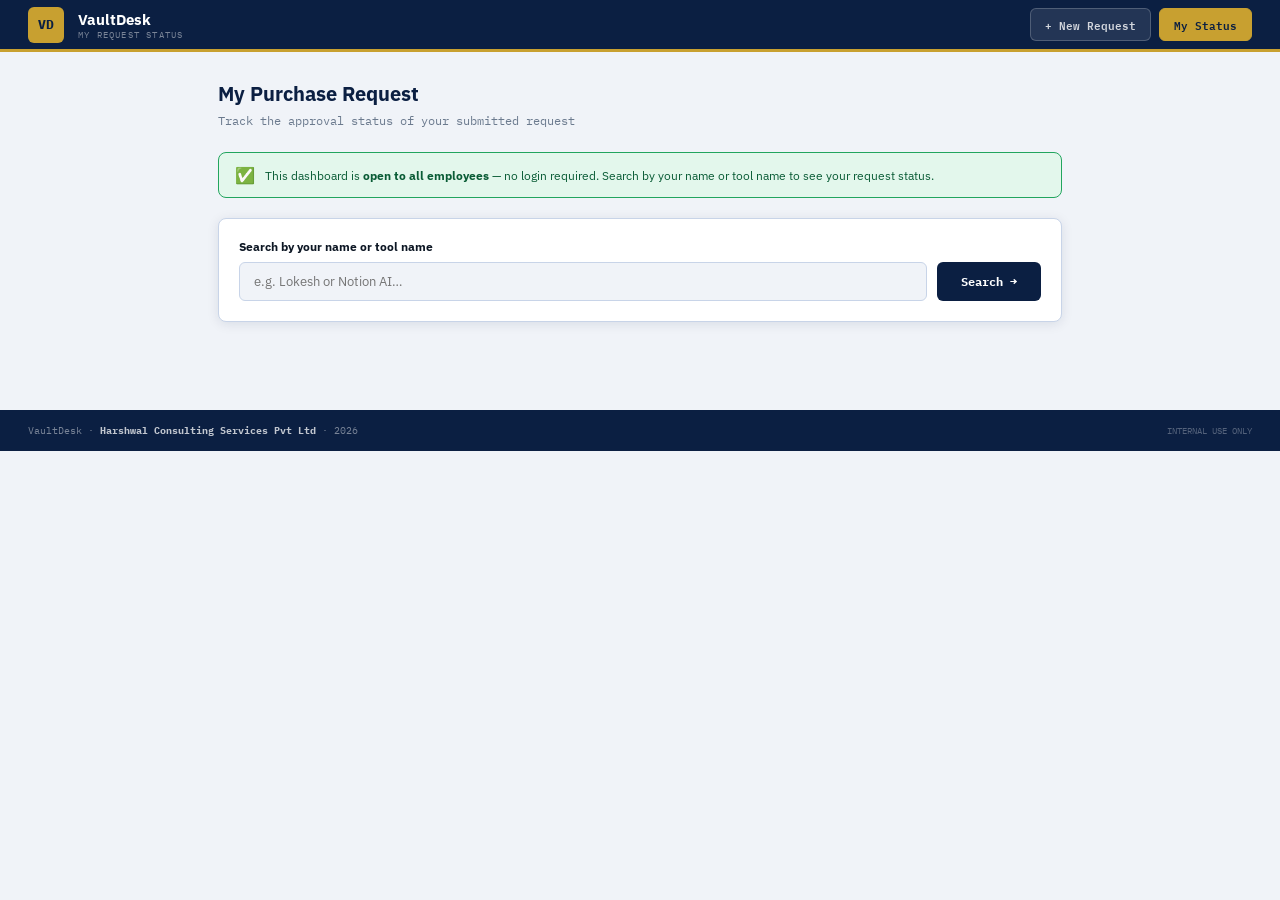
<file: employee-dashboard.html>
<!DOCTYPE html>
<html lang="en">
<head>
<meta charset="UTF-8"/>
<meta name="viewport" content="width=device-width,initial-scale=1.0"/>
<title>VaultDesk — My Request Status</title>
<link href="https://fonts.googleapis.com/css2?family=IBM+Plex+Mono:wght@400;600;700&family=IBM+Plex+Sans:wght@300;400;600;700;800&display=swap" rel="stylesheet"/>
<style>
:root{
  --navy:#0b1f42;--navy2:#132a5a;--gold:#c8a030;--gold2:#f0c040;--gold3:#fdf6e3;
  --green:#0a5c36;--green2:#22a55e;--green3:#e3f7ec;
  --coral:#b8001e;--coral2:#e93c52;--coral3:#fce8ec;
  --blue:#1250a0;--blue2:#3d88e0;--blue3:#e6f0fc;
  --orange:#b84010;--orange2:#e8692a;--orange3:#fdf0e8;
  --purple:#3d1478;--purple2:#7e3fd4;--purple3:#f0e8fc;
  --teal:#0d7a80;--teal2:#1abc9c;--teal3:#e2f7f5;
  --ink:#0d1724;--ink2:#2e3d52;--ink3:#6b7a8e;
  --bg:#f0f3f8;--white:#fff;--rule:#c8d4e8;
  --mono:'IBM Plex Mono',monospace;--sans:'IBM Plex Sans',sans-serif;
  --radius:8px;--shadow:0 2px 12px rgba(11,31,66,.10);
}
*{box-sizing:border-box;margin:0;padding:0}
body{font-family:var(--sans);background:var(--bg);color:var(--ink);font-size:13px}
.topbar{background:var(--navy);border-bottom:3px solid var(--gold);padding:0 28px;min-height:52px;display:flex;align-items:center;justify-content:space-between}
.brand{display:flex;align-items:center;gap:14px}
.brand-logo{width:36px;height:36px;background:var(--gold);border-radius:6px;display:flex;align-items:center;justify-content:center;font-family:var(--mono);font-weight:700;font-size:13px;color:var(--navy)}
.brand-name{font-size:15px;font-weight:800;color:#fff}
.brand-sub{font-size:9px;color:rgba(255,255,255,.45);letter-spacing:1.2px;text-transform:uppercase;font-family:var(--mono)}
.nav-links{display:flex;gap:8px}
.nav-btn{background:rgba(255,255,255,.1);border:1px solid rgba(255,255,255,.2);color:rgba(255,255,255,.8);border-radius:6px;padding:6px 14px;font-size:11px;font-family:var(--mono);cursor:pointer;text-decoration:none;font-weight:600}
.nav-btn:hover{background:rgba(255,255,255,.2)}
.nav-btn.active{background:var(--gold);color:var(--navy);border-color:var(--gold)}
.main{max-width:900px;margin:0 auto;padding:28px}
.page-title{font-size:20px;font-weight:800;color:var(--navy);margin-bottom:6px}
.page-sub{font-size:12px;color:var(--ink3);margin-bottom:24px;font-family:var(--mono)}
.search-box{background:var(--white);border:1.5px solid var(--rule);border-radius:var(--radius);padding:20px;margin-bottom:20px;box-shadow:var(--shadow)}
.search-box label{font-size:12px;font-weight:700;color:var(--ink);display:block;margin-bottom:8px}
.search-row{display:flex;gap:10px}
.field-input{width:100%;background:var(--bg);border:1.5px solid var(--rule);border-radius:6px;padding:10px 14px;color:var(--ink);font-size:13px;font-family:var(--sans);outline:none}
.field-input:focus{border-color:var(--navy);background:#fff}
.btn-search{background:var(--navy);border:none;border-radius:6px;padding:10px 24px;color:#fff;font-size:12px;font-weight:800;cursor:pointer;font-family:var(--mono);white-space:nowrap}
.btn-search:hover{background:var(--navy2)}
.loading{text-align:center;padding:40px;color:var(--ink3);font-family:var(--mono)}
.spinner{display:inline-block;width:24px;height:24px;border:3px solid var(--rule);border-top-color:var(--navy);border-radius:50%;animation:spin .8s linear infinite;margin-bottom:10px}
@keyframes spin{to{transform:rotate(360deg)}}
.error-box{background:var(--coral3);border:1.5px solid var(--coral2);border-radius:var(--radius);padding:16px;color:var(--coral);font-size:12px;margin-bottom:16px}
.card{background:var(--white);border:1.5px solid var(--rule);border-radius:var(--radius);padding:24px;box-shadow:var(--shadow);margin-bottom:16px}
.card-header{display:flex;align-items:flex-start;justify-content:space-between;margin-bottom:20px;flex-wrap:wrap;gap:12px}
.tool-name{font-size:18px;font-weight:800;color:var(--navy)}
.tool-meta{font-size:11px;color:var(--ink3);font-family:var(--mono);margin-top:3px}
.status-chip{padding:5px 14px;border-radius:20px;font-size:11px;font-weight:700;font-family:var(--mono)}
.status-pending{background:var(--gold3);color:#7a5800}
.status-approved{background:var(--green3);color:var(--green)}
.status-rejected{background:var(--coral3);color:var(--coral)}
.status-hold{background:var(--orange3);color:var(--orange)}
.info-grid{display:grid;grid-template-columns:1fr 1fr;gap:12px;margin-bottom:20px}
.info-item{background:var(--bg);border-radius:6px;padding:12px}
.info-label{font-size:10px;font-weight:700;color:var(--ink3);text-transform:uppercase;letter-spacing:.5px;font-family:var(--mono);margin-bottom:4px}
.info-value{font-size:13px;color:var(--ink);font-weight:600}
.section-title{font-size:11px;font-weight:800;color:var(--navy);text-transform:uppercase;letter-spacing:.8px;font-family:var(--mono);margin:20px 0 12px;display:flex;align-items:center;gap:8px}
.section-title::after{content:'';flex:1;height:1px;background:var(--rule)}
.approval-stages{display:grid;grid-template-columns:1fr 1fr;gap:10px}
.stage-card{border-radius:var(--radius);padding:14px;border:1.5px solid var(--rule)}
.stage-header{display:flex;align-items:center;justify-content:space-between;margin-bottom:8px}
.stage-name{font-size:12px;font-weight:700;color:var(--ink)}
.stage-badge{padding:3px 10px;border-radius:20px;font-size:10px;font-weight:700;font-family:var(--mono)}
.badge-approved{background:var(--green3);color:var(--green)}
.badge-rejected{background:var(--coral3);color:var(--coral)}
.badge-hold{background:var(--orange3);color:var(--orange)}
.badge-pending{background:var(--bg);color:var(--ink3);border:1px solid var(--rule)}
.badge-other{background:var(--blue3);color:var(--blue)}
.stage-remarks{font-size:11px;color:var(--ink3);line-height:1.5}
.stage-1{border-left:3px solid var(--coral2)}
.stage-2{border-left:3px solid var(--blue2)}
.stage-3{border-left:3px solid var(--purple2)}
.stage-4{border-left:3px solid var(--teal2)}
.purchase-box{background:var(--green3);border:1.5px solid var(--green2);border-radius:var(--radius);padding:16px;margin-top:12px}
.purchase-title{font-size:12px;font-weight:800;color:var(--green);margin-bottom:8px}
.purchase-detail{font-size:12px;color:var(--green);line-height:1.6}
.empty-state{text-align:center;padding:60px 20px;color:var(--ink3)}
.empty-icon{font-size:48px;margin-bottom:16px}
.empty-title{font-size:16px;font-weight:700;color:var(--ink2);margin-bottom:8px}
.empty-text{font-size:12px;line-height:1.6;max-width:340px;margin:0 auto}
.site-footer{background:var(--navy);padding:14px 28px;display:flex;justify-content:space-between;align-items:center;margin-top:40px}
.fl{font-size:10px;color:rgba(255,255,255,.45);font-family:var(--mono)}
.fl strong{color:rgba(255,255,255,.75)}
.fr{font-size:9px;color:rgba(255,255,255,.3);font-family:var(--mono)}
@media(max-width:600px){
  .info-grid,.approval-stages{grid-template-columns:1fr}
  .search-row{flex-direction:column}
  .main{padding:16px}
}
</style>
</head>
<body>

<div class="topbar">
  <div class="brand">
    <div class="brand-logo">VD</div>
    <div>
      <div class="brand-name">VaultDesk</div>
      <div class="brand-sub">MY REQUEST STATUS</div>
    </div>
  </div>
  <div class="nav-links">
    <a href="index.html" class="nav-btn">+ New Request</a>
    <a href="employee-dashboard.html" class="nav-btn active">My Status</a>
  </div>
</div>

<div class="main">
  <div class="page-title">My Purchase Request</div>
  <p class="page-sub">Track the approval status of your submitted request</p>
  <div style="background:#e3f7ec;border:1.5px solid #22a55e;border-radius:8px;padding:12px 16px;margin-bottom:20px;font-size:12px;color:#0a5c36;display:flex;gap:10px;align-items:center">
    <span style="font-size:16px">✅</span>
    <span>This dashboard is <strong>open to all employees</strong> — no login required. Search by your name or tool name to see your request status.</span>
  </div>

  <div class="search-box">
    <label>Search by your name or tool name</label>
    <div class="search-row">
      <input type="text" id="searchInput" class="field-input" placeholder="e.g. Lokesh or Notion AI…" onkeydown="if(event.key==='Enter') searchRequest()" />
      <button class="btn-search" onclick="searchRequest()">Search →</button>
    </div>
  </div>

  <div id="results"></div>
</div>

<div class="site-footer">
  <div class="fl">VaultDesk · <strong>Harshwal Consulting Services Pvt Ltd</strong> · 2026</div>
  <div class="fr">INTERNAL USE ONLY</div>
</div>

<script>
var AIRTABLE_TOKEN = 'patjsFygpSxmbvY4O.b9b911994fa36522d54e62d83ce1b34afbd77c4599ab3fd52f3e1a9d4ce07cd0';
var AIRTABLE_BASE  = 'appN500O6fqTAJUIp';
var AIRTABLE_TBL   = 'tbljyPQ4OU4euOCGW';

function getBadgeClass(val) {
  if (!val || val === 'not reviewed' || val === '—') return 'badge-pending';
  val = val.toLowerCase();
  if (val.indexOf('approve') !== -1) return 'badge-approved';
  if (val.indexOf('reject') !== -1)  return 'badge-rejected';
  if (val.indexOf('hold') !== -1)    return 'badge-hold';
  return 'badge-other';
}

function getBadgeLabel(val) {
  if (!val || val === 'not reviewed' || val === '—') return 'PENDING';
  val = val.toLowerCase();
  if (val.indexOf('approve') !== -1) return 'APPROVED';
  if (val.indexOf('reject') !== -1)  return 'REJECTED';
  if (val.indexOf('hold') !== -1)    return 'ON HOLD';
  return val.toUpperCase();
}

function getOverallStatus(r) {
  var f = r.fields;
  var mgr = (f['Manager Decision']||'').toLowerCase();
  if (!mgr) return 'pending';
  if (mgr.indexOf('reject') !== -1) return 'rejected';
  if (mgr.indexOf('hold') !== -1)   return 'hold';
  if (mgr.indexOf('approve') !== -1) return 'approved';
  return 'pending';
}

function stageCard(num, name, borderClass, decision, remarks) {
  var badge = getBadgeClass(decision);
  var label = getBadgeLabel(decision);
  return '<div class="stage-card ' + borderClass + '">' +
    '<div class="stage-header">' +
    '<div class="stage-name">Stage ' + num + ' — ' + name + '</div>' +
    '<span class="stage-badge ' + badge + '">' + label + '</span>' +
    '</div>' +
    (remarks && remarks !== '—' ? '<div class="stage-remarks">' + esc(remarks) + '</div>' : '') +
    '</div>';
}

function renderRecord(r) {
  var f = r.fields;
  var status = getOverallStatus(r);
  var statusClass = 'status-' + status;
  var statusLabel = status === 'approved' ? 'APPROVED' : status === 'rejected' ? 'REJECTED' : status === 'hold' ? 'ON HOLD' : 'PENDING';

  var html = '<div class="card">';
  html += '<div class="card-header">';
  html += '<div><div class="tool-name">' + esc(f['Tool Name']||'Unknown Tool') + '</div>';
  html += '<div class="tool-meta">Submitted by ' + esc(f['Requested By']||'—') + ' · ' + esc(f['Submitted At']||'—') + '</div></div>';
  html += '<span class="status-chip ' + statusClass + '">' + statusLabel + '</span>';
  html += '</div>';

  html += '<div class="info-grid">';
  html += '<div class="info-item"><div class="info-label">Department</div><div class="info-value">' + esc(f['Department']||'—') + '</div></div>';
  html += '<div class="info-item"><div class="info-label">Category</div><div class="info-value">' + esc(f['Category']||'—') + '</div></div>';
  html += '<div class="info-item"><div class="info-label">Monthly Cost</div><div class="info-value">' + esc(f['Monthly Cost']||'—') + '</div></div>';
  html += '<div class="info-item"><div class="info-label">Priority</div><div class="info-value">' + esc(f['Priority']||'—') + '</div></div>';
  html += '<div class="info-item"><div class="info-label">Project</div><div class="info-value">' + esc(f['Project']||'—') + '</div></div>';
  html += '<div class="info-item"><div class="info-label">Required By</div><div class="info-value">' + esc(f['Required Date']||'—') + '</div></div>';
  html += '</div>';

  html += '<div class="section-title">Approval Status</div>';
  html += '<div class="approval-stages">';
  html += stageCard(1,'Reporting Manager','stage-1', f['Manager Decision'], f['Manager Remarks']);
  html += stageCard(2,'Sanwar Sir','stage-2', f['Sanwar Decision'], f['Sanwar Remarks']);
  html += stageCard(3,'Abhi Sir','stage-3', f['Abhi Decision'], f['Abhi Remarks']);
  html += stageCard(4,'Vinay Sir','stage-4', f['Vinay Decision'], f['Vinay Remarks']);
  html += '</div>';

  if (f['Purchase Details'] || f['Purchase Made At']) {
    html += '<div class="section-title">Purchase Details</div>';
    html += '<div class="purchase-box">';
    html += '<div class="purchase-title">✅ Purchase Completed</div>';
    if (f['Purchase Details']) html += '<div class="purchase-detail"><b>Details:</b> ' + esc(f['Purchase Details']) + '</div>';
    if (f['Purchase Made At']) html += '<div class="purchase-detail"><b>Where/How:</b> ' + esc(f['Purchase Made At']) + '</div>';
    html += '</div>';
  }

  if (f['Sub Link']) {
    html += '<div style="margin-top:12px"><a href="' + esc(f['Sub Link']) + '" target="_blank" style="color:var(--blue2);font-size:12px;font-family:var(--mono)">🔗 Subscription Link → ' + esc(f['Sub Link']) + '</a></div>';
  }

  html += '</div>';
  return html;
}

function searchRequest() {
  var q = document.getElementById('searchInput').value.trim();
  if (!q) { showError('Please enter your name or tool name.'); return; }

  showLoading();

  var filter = encodeURIComponent('OR(SEARCH("' + q.toLowerCase() + '",LOWER({Requested By})),SEARCH("' + q.toLowerCase() + '",LOWER({Tool Name})))');
  var url = 'https://api.airtable.com/v0/' + AIRTABLE_BASE + '/' + AIRTABLE_TBL + '?filterByFormula=' + filter + '&sort[0][field]=Submitted At&sort[0][direction]=desc';

  fetch(url, { headers: { 'Authorization': 'Bearer ' + AIRTABLE_TOKEN } })
  .then(function(r) { return r.json(); })
  .then(function(data) {
    if (!data.records || data.records.length === 0) {
      showEmpty(q);
      return;
    }
    var html = '<p style="font-size:12px;color:var(--ink3);margin-bottom:16px;font-family:var(--mono)">' + data.records.length + ' request(s) found for "' + esc(q) + '"</p>';
    data.records.forEach(function(r) { html += renderRecord(r); });
    document.getElementById('results').innerHTML = html;
  })
  .catch(function(err) {
    showError('Could not connect to database. Please try again.');
    console.error(err);
  });
}

function showLoading() {
  document.getElementById('results').innerHTML = '<div class="loading"><div class="spinner"></div><br>Searching…</div>';
}
function showError(msg) {
  document.getElementById('results').innerHTML = '<div class="error-box">⚠ ' + msg + '</div>';
}
function showEmpty(q) {
  document.getElementById('results').innerHTML = '<div class="empty-state"><div class="empty-icon">🔍</div><div class="empty-title">No requests found</div><div class="empty-text">No purchase request found for "' + esc(q) + '". Try searching with your full name or exact tool name.</div></div>';
}
function esc(s) {
  return String(s||'').replace(/&/g,'&amp;').replace(/</g,'&lt;').replace(/>/g,'&gt;').replace(/"/g,'&quot;');
}

/* Auto-search from localStorage if coming from form submit */
try {
  var lastId = localStorage.getItem('vaultdesk_last_submitted_by');
  if (lastId) { document.getElementById('searchInput').value = lastId; searchRequest(); }
} catch(e) {}
</script>
</body>
</html>
</file>
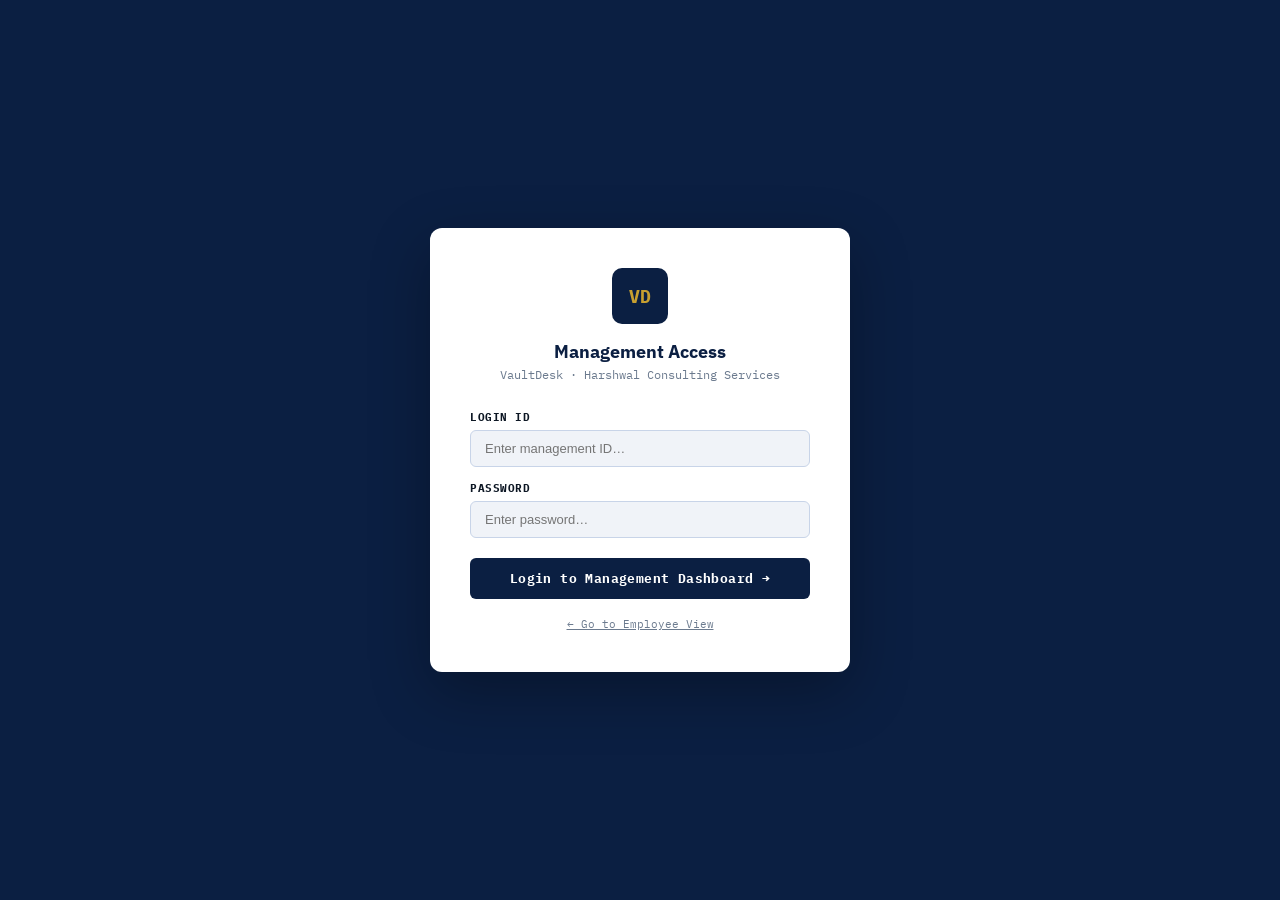
<file: management-dashboard.html>
<!DOCTYPE html>
<html lang="en">
<head>
<meta charset="UTF-8"/>
<meta name="viewport" content="width=device-width,initial-scale=1.0"/>
<title>VaultDesk — Management Dashboard</title>
<link href="https://fonts.googleapis.com/css2?family=IBM+Plex+Mono:wght@400;600;700&family=IBM+Plex+Sans:wght@300;400;600;700;800&display=swap" rel="stylesheet"/>
<style>
:root{
  --navy:#0b1f42;--navy2:#132a5a;--gold:#c8a030;--gold2:#f0c040;--gold3:#fdf6e3;
  --green:#0a5c36;--green2:#22a55e;--green3:#e3f7ec;
  --coral:#b8001e;--coral2:#e93c52;--coral3:#fce8ec;
  --blue:#1250a0;--blue2:#3d88e0;--blue3:#e6f0fc;
  --orange:#b84010;--orange2:#e8692a;--orange3:#fdf0e8;
  --purple:#3d1478;--purple2:#7e3fd4;--purple3:#f0e8fc;
  --teal:#0d7a80;--teal2:#1abc9c;--teal3:#e2f7f5;
  --ink:#0d1724;--ink2:#2e3d52;--ink3:#6b7a8e;
  --bg:#f0f3f8;--white:#fff;--rule:#c8d4e8;
  --mono:'IBM Plex Mono',monospace;--sans:'IBM Plex Sans',sans-serif;
  --radius:8px;--shadow:0 2px 12px rgba(11,31,66,.10);
}
*{box-sizing:border-box;margin:0;padding:0}
body{font-family:var(--sans);background:var(--bg);color:var(--ink);font-size:13px}
.topbar{background:var(--navy);border-bottom:3px solid var(--gold);padding:0 28px;min-height:52px;display:flex;align-items:center;justify-content:space-between;position:sticky;top:0;z-index:100}
.brand{display:flex;align-items:center;gap:14px}
.brand-logo{width:36px;height:36px;background:var(--gold);border-radius:6px;display:flex;align-items:center;justify-content:center;font-family:var(--mono);font-weight:700;font-size:13px;color:var(--navy)}
.brand-name{font-size:15px;font-weight:800;color:#fff}
.brand-sub{font-size:9px;color:rgba(255,255,255,.45);letter-spacing:1.2px;text-transform:uppercase;font-family:var(--mono)}
.nav-links{display:flex;gap:8px}
.nav-btn{background:rgba(255,255,255,.1);border:1px solid rgba(255,255,255,.2);color:rgba(255,255,255,.8);border-radius:6px;padding:6px 14px;font-size:11px;font-family:var(--mono);cursor:pointer;text-decoration:none;font-weight:600}
.nav-btn:hover{background:rgba(255,255,255,.2)}
.nav-btn.active{background:var(--gold);color:var(--navy);border-color:var(--gold)}
.main{max-width:1200px;margin:0 auto;padding:28px}

/* STATS STRIP */
.stats-strip{display:grid;grid-template-columns:repeat(5,1fr);gap:12px;margin-bottom:24px}
.stat-card{background:var(--white);border:1.5px solid var(--rule);border-radius:var(--radius);padding:16px;box-shadow:var(--shadow);border-left:3px solid var(--navy)}
.stat-num{font-size:24px;font-weight:800;color:var(--navy);font-family:var(--mono)}
.stat-label{font-size:10px;color:var(--ink3);font-weight:700;text-transform:uppercase;letter-spacing:.5px;margin-top:4px}

/* FILTERS */
.filters-bar{background:var(--white);border:1.5px solid var(--rule);border-radius:var(--radius);padding:16px 20px;margin-bottom:20px;display:flex;gap:12px;flex-wrap:wrap;align-items:center;box-shadow:var(--shadow)}
.filter-label{font-size:11px;font-weight:700;color:var(--ink3);font-family:var(--mono);white-space:nowrap}
.filter-select{background:var(--bg);border:1.5px solid var(--rule);border-radius:6px;padding:7px 12px;color:var(--ink);font-size:12px;font-family:var(--sans);outline:none;cursor:pointer}
.filter-input{background:var(--bg);border:1.5px solid var(--rule);border-radius:6px;padding:7px 12px;color:var(--ink);font-size:12px;font-family:var(--sans);outline:none;min-width:180px}
.btn-filter{background:var(--navy);border:none;border-radius:6px;padding:8px 18px;color:#fff;font-size:11px;font-weight:700;cursor:pointer;font-family:var(--mono)}
.btn-filter:hover{background:var(--navy2)}
.btn-refresh{background:transparent;border:1.5px solid var(--rule);border-radius:6px;padding:7px 14px;color:var(--ink3);font-size:11px;cursor:pointer;font-family:var(--mono)}
.btn-refresh:hover{border-color:var(--navy);color:var(--navy)}

/* TABLE */
.table-wrap{background:var(--white);border:1.5px solid var(--rule);border-radius:var(--radius);box-shadow:var(--shadow);overflow:hidden;margin-bottom:24px}
.table-header{padding:14px 20px;display:flex;align-items:center;justify-content:space-between;border-bottom:1px solid var(--rule)}
.table-title{font-size:13px;font-weight:800;color:var(--navy);font-family:var(--mono)}
.table-count{font-size:11px;color:var(--ink3);font-family:var(--mono)}
table{width:100%;border-collapse:collapse;font-size:12px}
th{padding:10px 12px;text-align:left;background:var(--navy);color:rgba(255,255,255,.7);font-size:10px;font-family:var(--mono);font-weight:700;letter-spacing:.3px;white-space:nowrap}
td{padding:10px 12px;border-bottom:1px solid var(--rule);vertical-align:top}
tr:hover td{background:#f8fafd}
tr:last-child td{border-bottom:none}
.tool-name-cell{font-weight:700;color:var(--navy);max-width:150px}
.chip{padding:3px 8px;border-radius:10px;font-size:10px;font-weight:700;font-family:var(--mono);white-space:nowrap}
.chip-pending{background:var(--gold3);color:#7a5800}
.chip-approved{background:var(--green3);color:var(--green)}
.chip-rejected{background:var(--coral3);color:var(--coral)}
.chip-hold{background:var(--orange3);color:var(--orange)}
.chip-other{background:var(--blue3);color:var(--blue)}
.prio-critical{color:var(--coral2);font-weight:700}
.prio-high{color:var(--orange2);font-weight:700}
.prio-medium{color:var(--gold);font-weight:700}
.prio-low{color:var(--green2);font-weight:700}
.btn-view{background:var(--navy);border:none;border-radius:4px;padding:4px 10px;color:#fff;font-size:10px;cursor:pointer;font-family:var(--mono)}
.btn-view:hover{background:var(--navy2)}

/* MODAL */
.modal-overlay{position:fixed;inset:0;background:rgba(11,31,66,.5);z-index:500;display:none;align-items:flex-start;justify-content:center;padding:20px;overflow-y:auto}
.modal-overlay.open{display:flex}
.modal{background:var(--white);border-radius:12px;width:100%;max-width:720px;max-height:90vh;overflow-y:auto;box-shadow:0 20px 60px rgba(11,31,66,.3)}
.modal-header{background:var(--navy);padding:20px 24px;display:flex;align-items:center;justify-content:space-between;border-radius:12px 12px 0 0;position:sticky;top:0}
.modal-title{font-size:16px;font-weight:800;color:#fff}
.modal-close{background:none;border:none;color:rgba(255,255,255,.6);font-size:20px;cursor:pointer;width:32px;height:32px;display:flex;align-items:center;justify-content:center;border-radius:50%}
.modal-close:hover{background:rgba(255,255,255,.1);color:#fff}
.modal-body{padding:24px}
.modal-section{margin-bottom:20px}
.modal-section-title{font-size:11px;font-weight:800;color:var(--navy);text-transform:uppercase;letter-spacing:.8px;font-family:var(--mono);margin-bottom:12px;display:flex;align-items:center;gap:8px}
.modal-section-title::after{content:'';flex:1;height:1px;background:var(--rule)}
.info-grid2{display:grid;grid-template-columns:1fr 1fr;gap:10px}
.info-item{background:var(--bg);border-radius:6px;padding:10px 12px}
.info-label{font-size:10px;font-weight:700;color:var(--ink3);text-transform:uppercase;letter-spacing:.4px;font-family:var(--mono);margin-bottom:3px}
.info-value{font-size:12px;color:var(--ink);font-weight:600;word-break:break-word}
.approval-grid{display:grid;grid-template-columns:1fr 1fr;gap:10px}
.stage-card{border-radius:var(--radius);padding:14px;border:1.5px solid var(--rule)}
.stage-1{border-left:3px solid var(--coral2)}
.stage-2{border-left:3px solid var(--blue2)}
.stage-3{border-left:3px solid var(--purple2)}
.stage-4{border-left:3px solid var(--teal2)}
.stage-header{display:flex;align-items:center;justify-content:space-between;margin-bottom:6px}
.stage-name{font-size:11px;font-weight:700;color:var(--ink)}
.stage-remarks{font-size:11px;color:var(--ink3);line-height:1.5;margin-top:4px}

/* PURCHASE EDIT */
.purchase-edit{background:var(--green3);border:1.5px solid var(--green2);border-radius:var(--radius);padding:16px;margin-top:12px}
.purchase-edit-title{font-size:12px;font-weight:800;color:var(--green);margin-bottom:10px}
.field-input{width:100%;background:var(--white);border:1.5px solid var(--green2);border-radius:6px;padding:8px 12px;color:var(--ink);font-size:12px;font-family:var(--sans);outline:none;margin-bottom:8px}
.field-textarea{resize:vertical;min-height:70px}
.btn-save-purchase{background:var(--green2);border:none;border-radius:6px;padding:8px 20px;color:#fff;font-size:12px;font-weight:700;cursor:pointer;font-family:var(--mono)}
.btn-save-purchase:hover{background:var(--green)}

/* REPORT TABS */
.report-section{background:var(--white);border:1.5px solid var(--rule);border-radius:var(--radius);padding:20px;box-shadow:var(--shadow);margin-bottom:24px}
.report-tabs{display:flex;gap:8px;margin-bottom:16px;flex-wrap:wrap}
.tab-btn{background:var(--bg);border:1.5px solid var(--rule);border-radius:6px;padding:7px 16px;font-size:11px;font-weight:700;cursor:pointer;font-family:var(--mono);color:var(--ink3)}
.tab-btn.active{background:var(--navy);color:#fff;border-color:var(--navy)}
.tab-btn:hover:not(.active){border-color:var(--navy);color:var(--navy)}
.report-content{overflow-x:auto}

/* LOADING */
.loading{text-align:center;padding:40px;color:var(--ink3);font-family:var(--mono)}
.spinner{display:inline-block;width:24px;height:24px;border:3px solid var(--rule);border-top-color:var(--navy);border-radius:50%;animation:spin .8s linear infinite}
@keyframes spin{to{transform:rotate(360deg)}}

.site-footer{background:var(--navy);padding:14px 28px;display:flex;justify-content:space-between;align-items:center;margin-top:20px}
.fl{font-size:10px;color:rgba(255,255,255,.45);font-family:var(--mono)}
.fl strong{color:rgba(255,255,255,.75)}
.fr{font-size:9px;color:rgba(255,255,255,.3);font-family:var(--mono)}

@media(max-width:768px){
  .stats-strip{grid-template-columns:1fr 1fr}
  .filters-bar{flex-direction:column;align-items:stretch}
  .approval-grid,.info-grid2{grid-template-columns:1fr}
  .main{padding:14px}
}
</style>
</head>
<body>

<!-- LOGIN OVERLAY -->
<div id="loginOverlay" style="position:fixed;inset:0;background:var(--navy);z-index:9999;display:flex;align-items:center;justify-content:center;padding:20px">
  <div style="background:#fff;border-radius:12px;padding:40px;width:100%;max-width:420px;box-shadow:0 20px 60px rgba(0,0,0,.3)">
    <div style="text-align:center;margin-bottom:28px">
      <div style="width:56px;height:56px;background:var(--navy);border-radius:10px;display:flex;align-items:center;justify-content:center;margin:0 auto 16px;font-family:var(--mono);font-weight:700;font-size:18px;color:var(--gold)">VD</div>
      <div style="font-size:18px;font-weight:800;color:var(--navy)">Management Access</div>
      <div style="font-size:12px;color:var(--ink3);margin-top:4px;font-family:var(--mono)">VaultDesk · Harshwal Consulting Services</div>
    </div>
    <div id="loginError" style="display:none;background:#fce8ec;border:1px solid #e93c52;border-radius:6px;padding:10px 14px;color:#b8001e;font-size:12px;margin-bottom:16px;font-family:var(--mono)">⚠ Invalid credentials. Please try again.</div>
    <div style="margin-bottom:14px">
      <label style="font-size:11px;font-weight:700;color:var(--ink);display:block;margin-bottom:6px;font-family:var(--mono);text-transform:uppercase;letter-spacing:.5px">Login ID</label>
      <input type="text" id="loginId" style="width:100%;background:#f0f3f8;border:1.5px solid #c8d4e8;border-radius:6px;padding:10px 14px;color:#0d1724;font-size:13px;font-family:sans-serif;outline:none" placeholder="Enter management ID…" onkeydown="if(event.key==='Enter')document.getElementById('loginPw').focus()" />
    </div>
    <div style="margin-bottom:20px">
      <label style="font-size:11px;font-weight:700;color:var(--ink);display:block;margin-bottom:6px;font-family:var(--mono);text-transform:uppercase;letter-spacing:.5px">Password</label>
      <input type="password" id="loginPw" style="width:100%;background:#f0f3f8;border:1.5px solid #c8d4e8;border-radius:6px;padding:10px 14px;color:#0d1724;font-size:13px;font-family:sans-serif;outline:none" placeholder="Enter password…" onkeydown="if(event.key==='Enter')doLogin()" />
    </div>
    <button onclick="doLogin()" style="width:100%;background:var(--navy);border:none;border-radius:6px;padding:12px;color:#fff;font-size:13px;font-weight:800;cursor:pointer;font-family:var(--mono);letter-spacing:.4px">Login to Management Dashboard →</button>
    <div style="text-align:center;margin-top:16px">
      <a href="employee-dashboard.html" style="font-size:11px;color:var(--ink3);font-family:var(--mono)">← Go to Employee View</a>
    </div>
  </div>
</div>

<div id="mainContent" style="display:none">
<div class="topbar">
  <div class="brand">
    <div class="brand-logo">VD</div>
    <div>
      <div class="brand-name">VaultDesk</div>
      <div class="brand-sub">MANAGEMENT DASHBOARD</div>
    </div>
  </div>
  <div class="nav-links">
    <a href="index.html" class="nav-btn">+ New Request</a>
    <a href="employee-dashboard.html" class="nav-btn">Employee View</a>
    <a href="management-dashboard.html" class="nav-btn active">Management</a>
  </div>
</div>

<div class="main">

  <!-- STATS -->
  <div class="stats-strip" id="statsStrip">
    <div class="stat-card"><div class="stat-num" id="stat-total">—</div><div class="stat-label">Total Requests</div></div>
    <div class="stat-card" style="border-left-color:var(--gold)"><div class="stat-num" id="stat-pending">—</div><div class="stat-label">Pending</div></div>
    <div class="stat-card" style="border-left-color:var(--green2)"><div class="stat-num" id="stat-approved">—</div><div class="stat-label">Approved</div></div>
    <div class="stat-card" style="border-left-color:var(--coral2)"><div class="stat-num" id="stat-rejected">—</div><div class="stat-label">Rejected</div></div>
    <div class="stat-card" style="border-left-color:var(--orange2)"><div class="stat-num" id="stat-hold">—</div><div class="stat-label">On Hold</div></div>
  </div>

  <!-- FILTERS -->
  <div class="filters-bar">
    <span class="filter-label">Filter:</span>
    <select id="filterStatus" class="filter-select" onchange="applyFilters()">
      <option value="">All Status</option>
      <option value="Pending">Pending</option>
      <option value="Approved">Approved</option>
      <option value="Rejected">Rejected</option>
      <option value="Hold">On Hold</option>
    </select>
    <select id="filterPriority" class="filter-select" onchange="applyFilters()">
      <option value="">All Priority</option>
      <option value="critical">Critical</option>
      <option value="high">High</option>
      <option value="medium">Medium</option>
      <option value="low">Low</option>
    </select>
    <select id="filterDept" class="filter-select" onchange="applyFilters()">
      <option value="">All Departments</option>
    </select>
    <input type="text" id="filterSearch" class="filter-input" placeholder="Search tool or name…" oninput="applyFilters()" />
    <button class="btn-filter" onclick="loadAllRecords()">↻ Refresh</button>
  </div>

  <!-- MAIN TABLE -->
  <div class="table-wrap">
    <div class="table-header">
      <div class="table-title">All Purchase Requests</div>
      <div class="table-count" id="tableCount">Loading…</div>
    </div>
    <div style="overflow-x:auto">
      <table>
        <thead>
          <tr>
            <th>#</th>
            <th>Tool Name</th>
            <th>Dept</th>
            <th>Cost</th>
            <th>Priority</th>
            <th>Requested By</th>
            <th>Manager</th>
            <th>Status</th>
            <th>Mgr Decision</th>
            <th>Sanwar</th>
            <th>Abhi</th>
            <th>Vinay</th>
            <th>Submitted</th>
            <th>Action</th>
          </tr>
        </thead>
        <tbody id="tableBody">
          <tr><td colspan="14" class="loading"><div class="spinner"></div> Loading records…</td></tr>
        </tbody>
      </table>
    </div>
  </div>

  <!-- REPORT SECTION -->
  <div class="report-section">
    <div style="font-size:14px;font-weight:800;color:var(--navy);margin-bottom:16px">📊 Purchase Reports</div>
    <div class="report-tabs">
      <button class="tab-btn active" onclick="switchReport('daily',this)">Daily</button>
      <button class="tab-btn" onclick="switchReport('weekly',this)">Weekly</button>
      <button class="tab-btn" onclick="switchReport('monthly',this)">Monthly</button>
      <button class="tab-btn" onclick="switchReport('yearly',this)">Yearly</button>
      <button class="tab-btn" onclick="switchReport('subscriptions',this)">Subscriptions</button>
    </div>
    <div class="report-content" id="reportContent">
      <div class="loading"><div class="spinner"></div> Loading report…</div>
    </div>
  </div>

</div>

<!-- DETAIL MODAL -->
<div class="modal-overlay" id="modalOverlay" onclick="closeModalOnBg(event)">
  <div class="modal" id="modalBox">
    <div class="modal-header">
      <div class="modal-title" id="modalTitle">Request Details</div>
      <button class="modal-close" onclick="closeModal()">✕</button>
    </div>
    <div class="modal-body" id="modalBody"></div>
  </div>
</div>

</div><!-- end mainContent -->
<div class="site-footer">
  <div class="fl">VaultDesk Management · <strong>Harshwal Consulting Services Pvt Ltd</strong> · 2026</div>
  <div class="fr">MANAGEMENT ONLY · INTERNAL USE</div>
</div>

<script>
var AIRTABLE_TOKEN = 'patjsFygpSxmbvY4O.b9b911994fa36522d54e62d83ce1b34afbd77c4599ab3fd52f3e1a9d4ce07cd0';
var AIRTABLE_BASE  = 'appN500O6fqTAJUIp';
var AIRTABLE_TBL   = 'tblVOAUTG1Rl3xePo';

var allRecords = [];
var currentReport = 'daily';

/* ── LOAD ALL RECORDS ── */
function loadAllRecords() {
  document.getElementById('tableBody').innerHTML = '<tr><td colspan="14" class="loading"><div class="spinner"></div> Loading…</td></tr>';
  fetchAll('').then(function(records) {
    allRecords = records;
    buildDeptFilter(records);
    renderTable(records);
    updateStats(records);
    renderReport(records, currentReport);
  }).catch(function(err) {
    document.getElementById('tableBody').innerHTML = '<tr><td colspan="14" style="padding:20px;color:var(--coral);text-align:center">Error loading data: ' + err.message + '</td></tr>';
  });
}

function fetchAll(offset) {
  var url = 'https://api.airtable.com/v0/' + AIRTABLE_BASE + '/' + AIRTABLE_TBL + '?pageSize=100&sort[0][field]=Submitted At&sort[0][direction]=desc';
  if (offset) url += '&offset=' + offset;
  return fetch(url, { headers: { 'Authorization': 'Bearer ' + AIRTABLE_TOKEN } })
  .then(function(r) { return r.json(); })
  .then(function(data) {
    var records = data.records || [];
    if (data.offset) {
      return fetchAll(data.offset).then(function(more) { return records.concat(more); });
    }
    return records;
  });
}

/* ── STATS ── */
function updateStats(records) {
  var pending=0, approved=0, rejected=0, hold=0;
  records.forEach(function(r) {
    var d = (r.fields['Manager Decision']||'').toLowerCase();
    if (!d) pending++;
    else if (d.indexOf('approve')!==-1) approved++;
    else if (d.indexOf('reject')!==-1) rejected++;
    else if (d.indexOf('hold')!==-1) hold++;
    else pending++;
  });
  document.getElementById('stat-total').textContent    = records.length;
  document.getElementById('stat-pending').textContent  = pending;
  document.getElementById('stat-approved').textContent = approved;
  document.getElementById('stat-rejected').textContent = rejected;
  document.getElementById('stat-hold').textContent     = hold;
}

/* ── DEPT FILTER ── */
function buildDeptFilter(records) {
  var depts = {};
  records.forEach(function(r) { var d = r.fields['Department']||''; if(d) depts[d]=1; });
  var sel = document.getElementById('filterDept');
  sel.innerHTML = '<option value="">All Departments</option>';
  Object.keys(depts).sort().forEach(function(d) {
    sel.innerHTML += '<option value="'+esc(d)+'">'+esc(d)+'</option>';
  });
}

/* ── FILTERS ── */
function applyFilters() {
  var status   = document.getElementById('filterStatus').value.toLowerCase();
  var priority = document.getElementById('filterPriority').value.toLowerCase();
  var dept     = document.getElementById('filterDept').value.toLowerCase();
  var search   = document.getElementById('filterSearch').value.toLowerCase();

  var filtered = allRecords.filter(function(r) {
    var f = r.fields;
    var d = (f['Manager Decision']||'').toLowerCase();
    var recStatus = !d ? 'pending' : d.indexOf('approve')!==-1 ? 'approved' : d.indexOf('reject')!==-1 ? 'rejected' : d.indexOf('hold')!==-1 ? 'hold' : 'pending';

    if (status && recStatus !== status) return false;
    if (priority && (f['Priority']||'').toLowerCase() !== priority) return false;
    if (dept && (f['Department']||'').toLowerCase() !== dept) return false;
    if (search) {
      var haystack = ((f['Tool Name']||'') + ' ' + (f['Requested By']||'') + ' ' + (f['Department']||'')).toLowerCase();
      if (haystack.indexOf(search) === -1) return false;
    }
    return true;
  });
  renderTable(filtered);
}

/* ── RENDER TABLE ── */
function getDecisionChip(val) {
  if (!val) return '<span class="chip chip-pending">PENDING</span>';
  var v = val.toLowerCase();
  if (v.indexOf('approve')!==-1) return '<span class="chip chip-approved">APPROVED</span>';
  if (v.indexOf('reject')!==-1)  return '<span class="chip chip-rejected">REJECTED</span>';
  if (v.indexOf('hold')!==-1)    return '<span class="chip chip-hold">ON HOLD</span>';
  return '<span class="chip chip-other">'+esc(val.substring(0,10))+'</span>';
}

function getPrioClass(p) {
  var map = {critical:'prio-critical',high:'prio-high',medium:'prio-medium',low:'prio-low'};
  return map[(p||'').toLowerCase()] || '';
}

function renderTable(records) {
  document.getElementById('tableCount').textContent = records.length + ' records';
  if (records.length === 0) {
    document.getElementById('tableBody').innerHTML = '<tr><td colspan="14" style="padding:30px;text-align:center;color:var(--ink3)">No records found</td></tr>';
    return;
  }
  var html = '';
  records.forEach(function(r, i) {
    var f = r.fields;
    var d = (f['Manager Decision']||'').toLowerCase();
    var rowStatus = !d ? 'pending' : d.indexOf('approve')!==-1 ? 'approved' : d.indexOf('reject')!==-1 ? 'rejected' : 'hold';
    var bgColor = rowStatus === 'approved' ? '#f8fff9' : rowStatus === 'rejected' ? '#fff8f8' : rowStatus === 'hold' ? '#fffdf0' : '';
    html += '<tr style="background:' + bgColor + '">';
    html += '<td style="color:var(--ink3);font-family:var(--mono);font-size:10px">' + (i+1) + '</td>';
    html += '<td class="tool-name-cell">' + esc(f['Tool Name']||'—') + '</td>';
    html += '<td>' + esc(f['Department']||'—') + '</td>';
    html += '<td style="font-family:var(--mono);font-size:11px;white-space:nowrap">' + esc(f['Monthly Cost']||'—') + '</td>';
    html += '<td class="' + getPrioClass(f['Priority']) + '">' + esc((f['Priority']||'—').toUpperCase()) + '</td>';
    html += '<td>' + esc(f['Requested By']||'—') + '</td>';
    html += '<td>' + esc(f['Manager']||'—') + '</td>';
    html += '<td>' + getDecisionChip(f['Manager Decision']) + '</td>';
    html += '<td>' + getDecisionChip(f['Manager Decision']) + '</td>';
    html += '<td>' + getDecisionChip(f['Sanwar Decision']) + '</td>';
    html += '<td>' + getDecisionChip(f['Abhi Decision']) + '</td>';
    html += '<td>' + getDecisionChip(f['Vinay Decision']) + '</td>';
    html += '<td style="font-size:10px;color:var(--ink3);font-family:var(--mono);white-space:nowrap">' + esc((f['Submitted At']||'—').substring(0,16)) + '</td>';
    html += '<td><button class="btn-view" onclick="openModal(\'' + r.id + '\')">View</button></td>';
    html += '</tr>';
  });
  document.getElementById('tableBody').innerHTML = html;
}

/* ── MODAL ── */
function openModal(recordId) {
  var r = allRecords.find(function(x) { return x.id === recordId; });
  if (!r) return;
  var f = r.fields;
  document.getElementById('modalTitle').textContent = (f['Tool Name']||'Request') + ' — Details';

  var html = '';

  /* Basic Info */
  html += '<div class="modal-section"><div class="modal-section-title">Request Information</div>';
  html += '<div class="info-grid2">';
  var fields = [
    ['Tool Name', f['Tool Name']], ['Department', f['Department']],
    ['Category', f['Category']], ['Monthly Cost', f['Monthly Cost']],
    ['Priority', f['Priority']], ['Project', f['Project']],
    ['Owner', f['Owner']], ['Num Users', f['Num Users']],
    ['Requested By', f['Requested By']], ['Manager', f['Manager']],
    ['Sub Manager', f['Sub Manager']], ['Required Date', f['Required Date']],
    ['Submitted At', f['Submitted At']], ['ROI', f['ROI']],
  ];
  fields.forEach(function(item) {
    html += '<div class="info-item"><div class="info-label">'+esc(item[0])+'</div><div class="info-value">'+esc(item[1]||'—')+'</div></div>';
  });
  html += '</div>';
  if (f['Justification']) {
    html += '<div class="info-item" style="margin-top:10px"><div class="info-label">Business Justification</div><div class="info-value" style="font-weight:400;line-height:1.6">'+esc(f['Justification'])+'</div></div>';
  }
  if (f['Outcome']) {
    html += '<div class="info-item" style="margin-top:8px"><div class="info-label">Expected Outcome</div><div class="info-value" style="font-weight:400;line-height:1.6">'+esc(f['Outcome'])+'</div></div>';
  }
  if (f['Sub Link']) {
    html += '<div style="margin-top:10px"><a href="'+esc(f['Sub Link'])+'" target="_blank" style="color:var(--blue2);font-size:12px;font-family:var(--mono)">🔗 Subscription Link: '+esc(f['Sub Link'])+'</a></div>';
  }
  html += '</div>';

  /* Approval Status */
  html += '<div class="modal-section"><div class="modal-section-title">Approval Status</div>';
  html += '<div class="approval-grid">';
  var stages = [
    ['1','Reporting Manager','stage-1', f['Manager Decision'], f['Manager Remarks']],
    ['2','Sanwar Sir','stage-2', f['Sanwar Decision'], f['Sanwar Remarks']],
    ['3','Abhi Sir','stage-3', f['Abhi Decision'], f['Abhi Remarks']],
    ['4','Vinay Sir','stage-4', f['Vinay Decision'], f['Vinay Remarks']],
  ];
  stages.forEach(function(s) {
    var chip = getDecisionChip(s[3]);
    html += '<div class="stage-card '+s[2]+'">';
    html += '<div class="stage-header"><div class="stage-name">Stage '+s[0]+' — '+s[1]+'</div>'+chip+'</div>';
    if (s[4] && s[4] !== '—') html += '<div class="stage-remarks">'+esc(s[4])+'</div>';
    html += '</div>';
  });
  html += '</div></div>';

  /* Purchase Details — Management editable */
  html += '<div class="modal-section"><div class="modal-section-title">Purchase Details (Management)</div>';
  html += '<div class="purchase-edit">';
  html += '<div class="purchase-edit-title">📦 Where & How Purchased</div>';
  html += '<input type="text" id="purchase_details_'+recordId+'" class="field-input" placeholder="e.g. Purchased via website with credit card on 15 May 2026…" value="'+esc(f['Purchase Details']||'')+'" />';
  html += '<input type="text" id="purchase_made_at_'+recordId+'" class="field-input" placeholder="e.g. Amazon / Company Card / NEFT Transfer…" value="'+esc(f['Purchase Made At']||'')+'" />';
  html += '<button class="btn-save-purchase" onclick="savePurchaseDetails(\''+recordId+'\')">💾 Save Purchase Details</button>';
  html += '</div></div>';

  document.getElementById('modalBody').innerHTML = html;
  document.getElementById('modalOverlay').classList.add('open');
}

function closeModal() {
  document.getElementById('modalOverlay').classList.remove('open');
}
function closeModalOnBg(e) {
  if (e.target === document.getElementById('modalOverlay')) closeModal();
}

/* ── SAVE PURCHASE DETAILS ── */
function savePurchaseDetails(recordId) {
  var details = document.getElementById('purchase_details_'+recordId).value;
  var madeAt  = document.getElementById('purchase_made_at_'+recordId).value;

  fetch('https://api.airtable.com/v0/' + AIRTABLE_BASE + '/' + AIRTABLE_TBL + '/' + recordId, {
    method: 'PATCH',
    headers: { 'Authorization': 'Bearer ' + AIRTABLE_TOKEN, 'Content-Type': 'application/json' },
    body: JSON.stringify({ fields: { 'Purchase Details': details, 'Purchase Made At': madeAt } })
  })
  .then(function(r) { return r.json(); })
  .then(function(res) {
    if (res.id) {
      /* Update local record */
      var r = allRecords.find(function(x) { return x.id === recordId; });
      if (r) { r.fields['Purchase Details'] = details; r.fields['Purchase Made At'] = madeAt; }
      alert('Purchase details saved!');
    }
  })
  .catch(function(err) { alert('Save failed: ' + err.message); });
}

/* ── REPORTS ── */
function switchReport(type, btn) {
  currentReport = type;
  document.querySelectorAll('.tab-btn').forEach(function(b) { b.classList.remove('active'); });
  btn.classList.add('active');
  renderReport(allRecords, type);
}

function renderReport(records, type) {
  var now = new Date();
  var filtered = records;

  if (type === 'daily') {
    filtered = records.filter(function(r) {
      var d = new Date(r.fields['Submitted At']||'');
      return d.toDateString() === now.toDateString();
    });
  } else if (type === 'weekly') {
    var weekAgo = new Date(now.getTime() - 7*24*60*60*1000);
    filtered = records.filter(function(r) { return new Date(r.fields['Submitted At']||'') >= weekAgo; });
  } else if (type === 'monthly') {
    filtered = records.filter(function(r) {
      var d = new Date(r.fields['Submitted At']||'');
      return d.getMonth() === now.getMonth() && d.getFullYear() === now.getFullYear();
    });
  } else if (type === 'yearly') {
    filtered = records.filter(function(r) {
      return new Date(r.fields['Submitted At']||'').getFullYear() === now.getFullYear();
    });
  } else if (type === 'subscriptions') {
    filtered = records.filter(function(r) {
      var d = (r.fields['Manager Decision']||'').toLowerCase();
      return d.indexOf('approve') !== -1;
    });
  }

  if (filtered.length === 0) {
    document.getElementById('reportContent').innerHTML = '<div style="padding:30px;text-align:center;color:var(--ink3);font-family:var(--mono)">No records for this period</div>';
    return;
  }

  var periodLabel = type === 'daily' ? 'Today' : type === 'weekly' ? 'Last 7 days' : type === 'monthly' ? 'This month' : type === 'yearly' ? 'This year' : 'All approved';

  var html = '<div style="margin-bottom:12px;font-size:12px;color:var(--ink3);font-family:var(--mono)">';
  html += periodLabel + ' · ' + filtered.length + ' request(s)</div>';
  html += '<div style="overflow-x:auto"><table style="width:100%;border-collapse:collapse;font-size:12px">';
  html += '<thead><tr>';
  ['#','Tool','Dept','Cost','Priority','Requested By','Decision','Purchased From','Date'].forEach(function(h) {
    html += '<th style="padding:8px 10px;text-align:left;background:var(--navy);color:rgba(255,255,255,.7);font-size:10px;font-family:var(--mono);white-space:nowrap">'+h+'</th>';
  });
  html += '</tr></thead><tbody>';

  filtered.forEach(function(r, i) {
    var f = r.fields;
    var bg = i%2===0 ? '#fff' : '#f8fafd';
    html += '<tr style="background:'+bg+'">';
    html += '<td style="padding:8px 10px;color:var(--ink3);font-size:10px;font-family:var(--mono)">'+(i+1)+'</td>';
    html += '<td style="padding:8px 10px;font-weight:700;color:var(--navy)">'+esc(f['Tool Name']||'—')+'</td>';
    html += '<td style="padding:8px 10px">'+esc(f['Department']||'—')+'</td>';
    html += '<td style="padding:8px 10px;font-family:var(--mono);font-size:11px">'+esc(f['Monthly Cost']||'—')+'</td>';
    html += '<td style="padding:8px 10px">'+esc((f['Priority']||'—').toUpperCase())+'</td>';
    html += '<td style="padding:8px 10px">'+esc(f['Requested By']||'—')+'</td>';
    html += '<td style="padding:8px 10px">'+getDecisionChip(f['Manager Decision'])+'</td>';
    html += '<td style="padding:8px 10px;font-size:11px;color:var(--ink3)">'+esc(f['Purchase Made At']||'—')+'</td>';
    html += '<td style="padding:8px 10px;font-size:10px;color:var(--ink3);font-family:var(--mono);white-space:nowrap">'+esc((f['Submitted At']||'—').substring(0,10))+'</td>';
    html += '</tr>';
  });

  html += '</tbody></table></div>';
  document.getElementById('reportContent').innerHTML = html;
}

/* ── UTILITY ── */
function esc(s) {
  return String(s||'').replace(/&/g,'&amp;').replace(/</g,'&lt;').replace(/>/g,'&gt;').replace(/"/g,'&quot;');
}

/* ── LOGIN ── */
var MGMT_CREDENTIALS = {
  'admin': 'vault@2026',
  'vaultdesk.admin': 'Harshwal@2026',
  'sanwar': 'Sanwar@123',
  'abhi': 'Abhi@123',
  'vinay': 'Vinay@123',
  'lokesh': 'Lokesh@123'
};

function doLogin() {
  var id = (document.getElementById('loginId').value||'').trim().toLowerCase();
  var pw = (document.getElementById('loginPw').value||'').trim();
  var errEl = document.getElementById('loginError');

  if (MGMT_CREDENTIALS[id] && MGMT_CREDENTIALS[id] === pw) {
    errEl.style.display = 'none';
    document.getElementById('loginOverlay').style.display = 'none';
    document.getElementById('mainContent').style.display = 'block';
    try { sessionStorage.setItem('vaultdesk_mgmt_auth', id); } catch(e) {}
    loadAllRecords();
  } else {
    errEl.style.display = 'block';
    document.getElementById('loginPw').value = '';
    document.getElementById('loginPw').focus();
  }
}

function checkSession() {
  try {
    var auth = sessionStorage.getItem('vaultdesk_mgmt_auth');
    if (auth && MGMT_CREDENTIALS[auth]) {
      document.getElementById('loginOverlay').style.display = 'none';
      document.getElementById('mainContent').style.display = 'block';
      return true;
    }
  } catch(e) {}
  return false;
}

/* ── INIT ── */
if (!checkSession()) {
  /* Show login — do not load records yet */
  setTimeout(function() {
    document.getElementById('loginId').focus();
  }, 100);
} else {
  loadAllRecords();
}
/* Auto refresh every 2 minutes */
setInterval(loadAllRecords, 120000);
</script>
</body>
</html>
</file>
